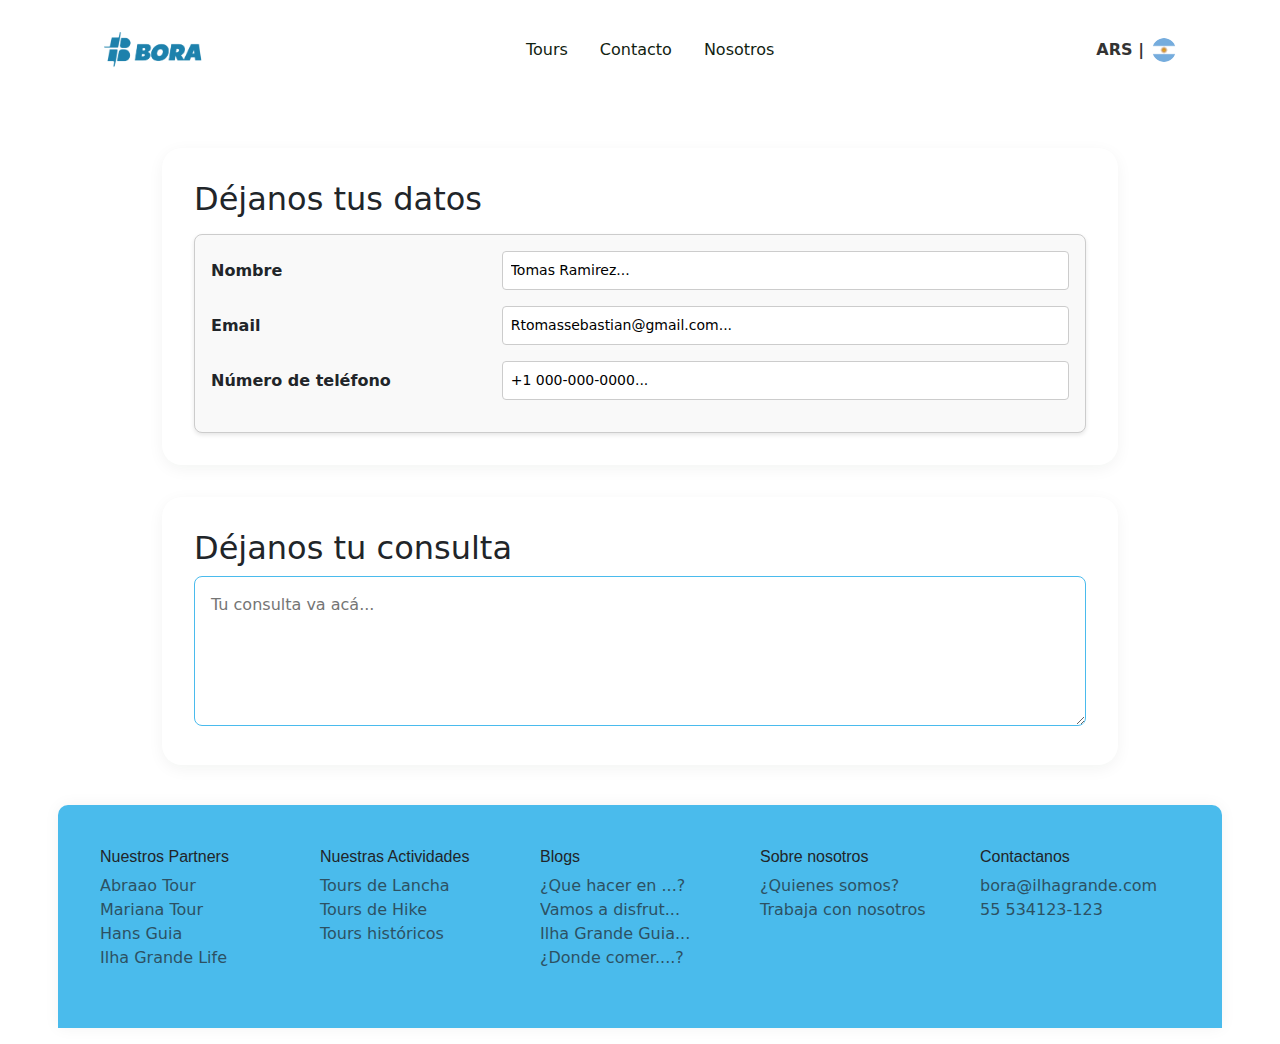
<file: pages/Contacto.html>
<!DOCTYPE html>
<html lang="es">
<head>
    <meta charset="UTF-8">
    <meta name="viewport" content="width=device-width, initial-scale=1.0">
    <title>Página de Contacto</title>
    <link rel="stylesheet" href="../css/styles.css">
    <link href="https://cdn.jsdelivr.net/npm/bootstrap@5.3.2/dist/css/bootstrap.min.css" rel="stylesheet">

</head>
<body>
  <header class="header">
    <a href="../index.html"><img src="../assets/images/bora_color.png" alt="Logo" class="logo" ></a>
        <nav class="nav">
          <a href="./tours.html">Tours</a>
          <a href="./contacto.html">Contacto</a>
          <a href="./nosotros.html">Nosotros</a>
    </nav>
    <div class="currency">
        <span>ARS |</span>
        <img src="../assets/images/argentina.png" alt="Currency"> 
    </div>
    </header>

    <div class="contact-page">
        <!-- Header -->

        <!-- Formulario de Datos -->
        <section class="contact-form">
        <h1>Déjanos tus datos</h1>
        <form>
            <div class="form-group">
            <label for="name">Nombre</label>
            <input type="text" id="name" value="Tomas Ramirez...">

            </div>
            <div class="form-group">
            <label for="email">Email</label>
            <input type="email" id="email" value="Rtomassebastian@gmail.com...">

            </div>
            <div class="form-group">
            <label for="phone">Número de teléfono</label>
            <input type="tel" id="phone" value="+1 000-000-0000...">
            
            </div>
        </form>
        </section>
        <!-- Formulario de Consulta -->
        <section class="contact-inquiry">
        <h2>Déjanos tu consulta</h2>
        <textarea placeholder="Tu consulta va acá..."></textarea>
        </section>
        <!-- Footer -->

           <footer class="footer">
        <div class="partners">
        <h3>Nuestros Partners</h3>
        <ul>
            <li>Abraao Tour</li>
            <li>Mariana Tour</li>
            <li>Hans Guia</li>
            <li>Ilha Grande Life</li>
        </ul>
        </div>
        <div class="activities">
        <h3>Nuestras Actividades</h3>
        <ul>
            <li>Tours de Lancha</li>
            <li>Tours de Hike</li>
            <li>Tours históricos</li>
        </ul>
        </div>
        <div class="blogs">
        <h3>Blogs</h3>
        <ul>
            <li>¿Que hacer en ...?</li>
            <li>Vamos a disfrut...</li>
            <li>Ilha Grande Guia...</li>
            <li>¿Donde comer....?</li>
        </ul>
        </div>
        <div class="about-us">
        <h3>Sobre nosotros</h3>
        <ul>
            <li>¿Quienes somos?</li>
            <li>Trabaja con nosotros</li>
        </ul>
        </div>
        <div class="contact">
        <h3>Contactanos</h3>
        <ul>
            <li>bora@ilhagrande.com</li>
            <li>55 534123-123</li>
        </ul>
        </div>
    </footer>
    

</body>
</html>
</file>
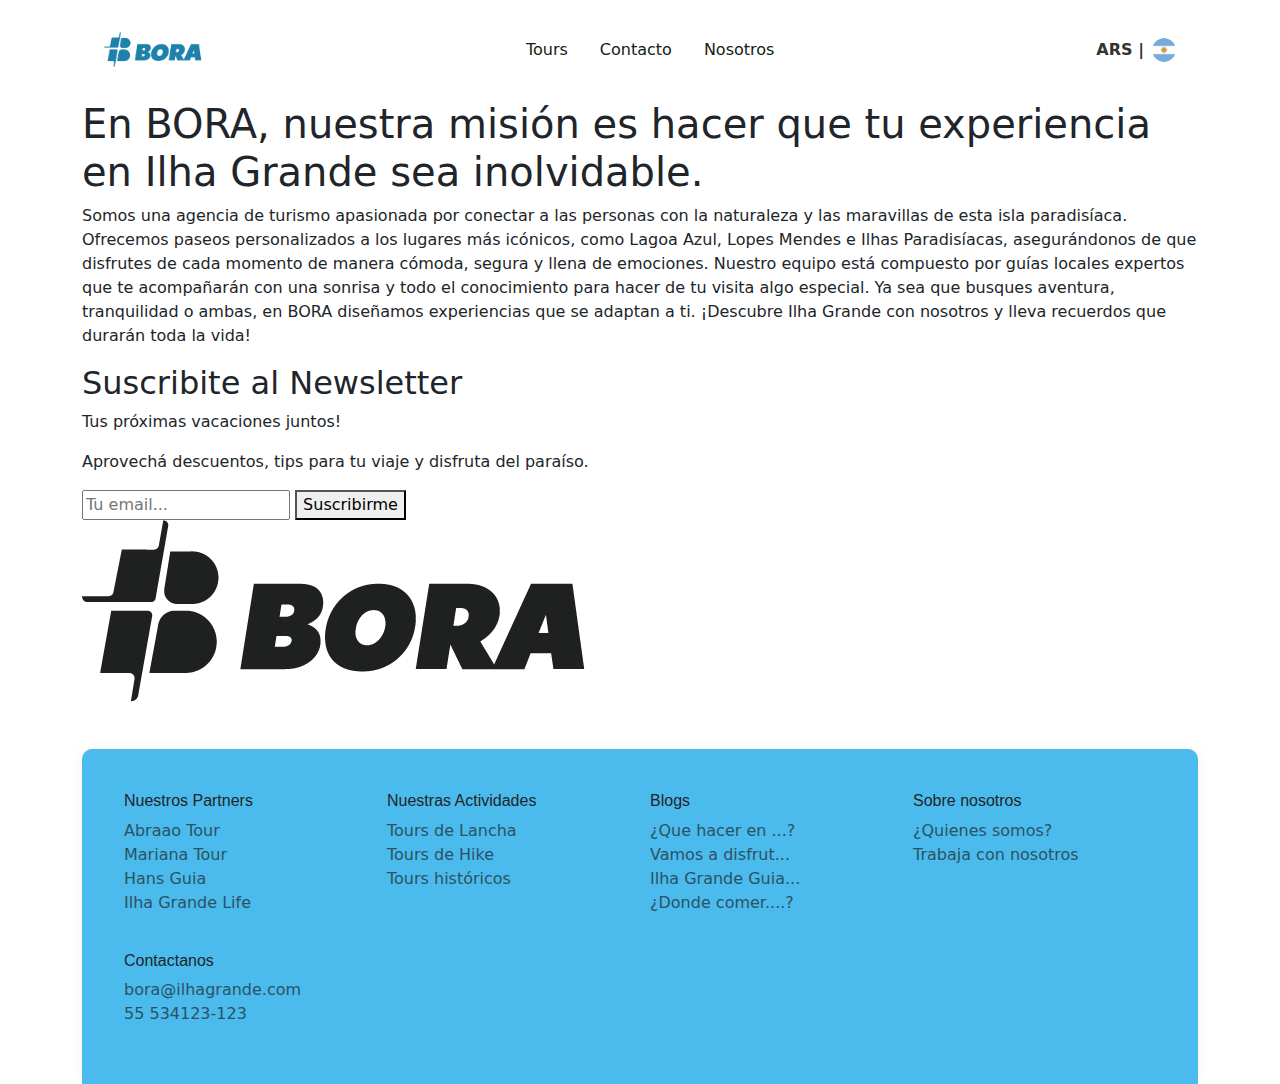
<file: pages/Nosotros.html>
<!DOCTYPE html>
<html lang="es">
<head>
    <meta charset="UTF-8">
    <meta name="viewport" content="width=device-width, initial-scale=1.0">
    <link rel="stylesheet" href="../css/styles.css">
    <link href="https://cdn.jsdelivr.net/npm/bootstrap@5.3.2/dist/css/bootstrap.min.css" rel="stylesheet">

    <title>Nosotros</title>
</head>
<body>
    <header class="header">
        <a href="../index.html"><img src="../assets/images/bora_color.png" alt="Logo" class="logo" ></a>
            <nav class="nav">
                <a href="./tours.html">Tours</a>
                <a href="./contacto.html">Contacto</a>
                <a href="./nosotros.html">Nosotros</a>
        </nav>
        <div class="currency">
            <span>ARS |</span>
            <img src="../assets/images/argentina.png" alt="Currency"> 
        </div>
        </header>

    <div class="container">
        <!-- Main Content -->
        <div class="main-content">
        <div class="
        ">
        </div>
        <!-- Section: Nosotros -->
        <section class="about-us">
            <h1 class="about-title">En BORA, nuestra misión es hacer que tu experiencia en Ilha Grande sea inolvidable.</h1>
            <p class="about-text">
            Somos una agencia de turismo apasionada por conectar a las personas con la naturaleza y las maravillas de esta isla paradisíaca. Ofrecemos paseos personalizados a los lugares más icónicos, como Lagoa Azul, Lopes Mendes e Ilhas Paradisíacas, asegurándonos de que disfrutes de cada momento de manera cómoda, segura y llena de emociones.
            Nuestro equipo está compuesto por guías locales expertos que te acompañarán con una sonrisa y todo el conocimiento para hacer de tu visita algo especial. Ya sea que busques aventura, tranquilidad o ambas, en BORA diseñamos experiencias que se adaptan a ti. ¡Descubre Ilha Grande con nosotros y lleva recuerdos que durarán toda la vida!
            </p>
        </section>
    
        <!-- Newsletter Section -->
        <section class="newsletter">
            <div class="newsletter-content">
            <h2 class="newsletter-title">Suscribite al Newsletter</h2>
            <p class="newsletter-subtitle">Tus próximas vacaciones juntos!</p>
            <p class="newsletter-description">Aprovechá descuentos, tips para tu viaje y disfruta del paraíso.</p>
            <div class="email-input">
                <input type="email" placeholder="Tu email..." class="email-field">
                <button class="subscribe-btn">Suscribirme</button>
            </div>
            <span>            
                <img src="../assets/images/bora_negro.png" alt="Hero Image" class="hero-img-nos">
            </span>
            </div>
        </section>

        <!-- Footer -->
     <footer class="footer">
        <div class="partners">
        <h3>Nuestros Partners</h3>
        <ul>
            <li>Abraao Tour</li>
            <li>Mariana Tour</li>
            <li>Hans Guia</li>
            <li>Ilha Grande Life</li>
        </ul>
        </div>
        <div class="activities">
        <h3>Nuestras Actividades</h3>
        <ul>
            <li>Tours de Lancha</li>
            <li>Tours de Hike</li>
            <li>Tours históricos</li>
        </ul>
        </div>
        <div class="blogs">
        <h3>Blogs</h3>
        <ul>
            <li>¿Que hacer en ...?</li>
            <li>Vamos a disfrut...</li>
            <li>Ilha Grande Guia...</li>
            <li>¿Donde comer....?</li>
        </ul>
        </div>
        <div class="about-us">
        <h3>Sobre nosotros</h3>
        <ul>
            <li>¿Quienes somos?</li>
            <li>Trabaja con nosotros</li>
        </ul>
        </div>
        <div class="contact">
        <h3>Contactanos</h3>
        <ul>
            <li>bora@ilhagrande.com</li>
            <li>55 534123-123</li>
        </ul>
        </div>
    </footer>
    </div>
</body>
</file>
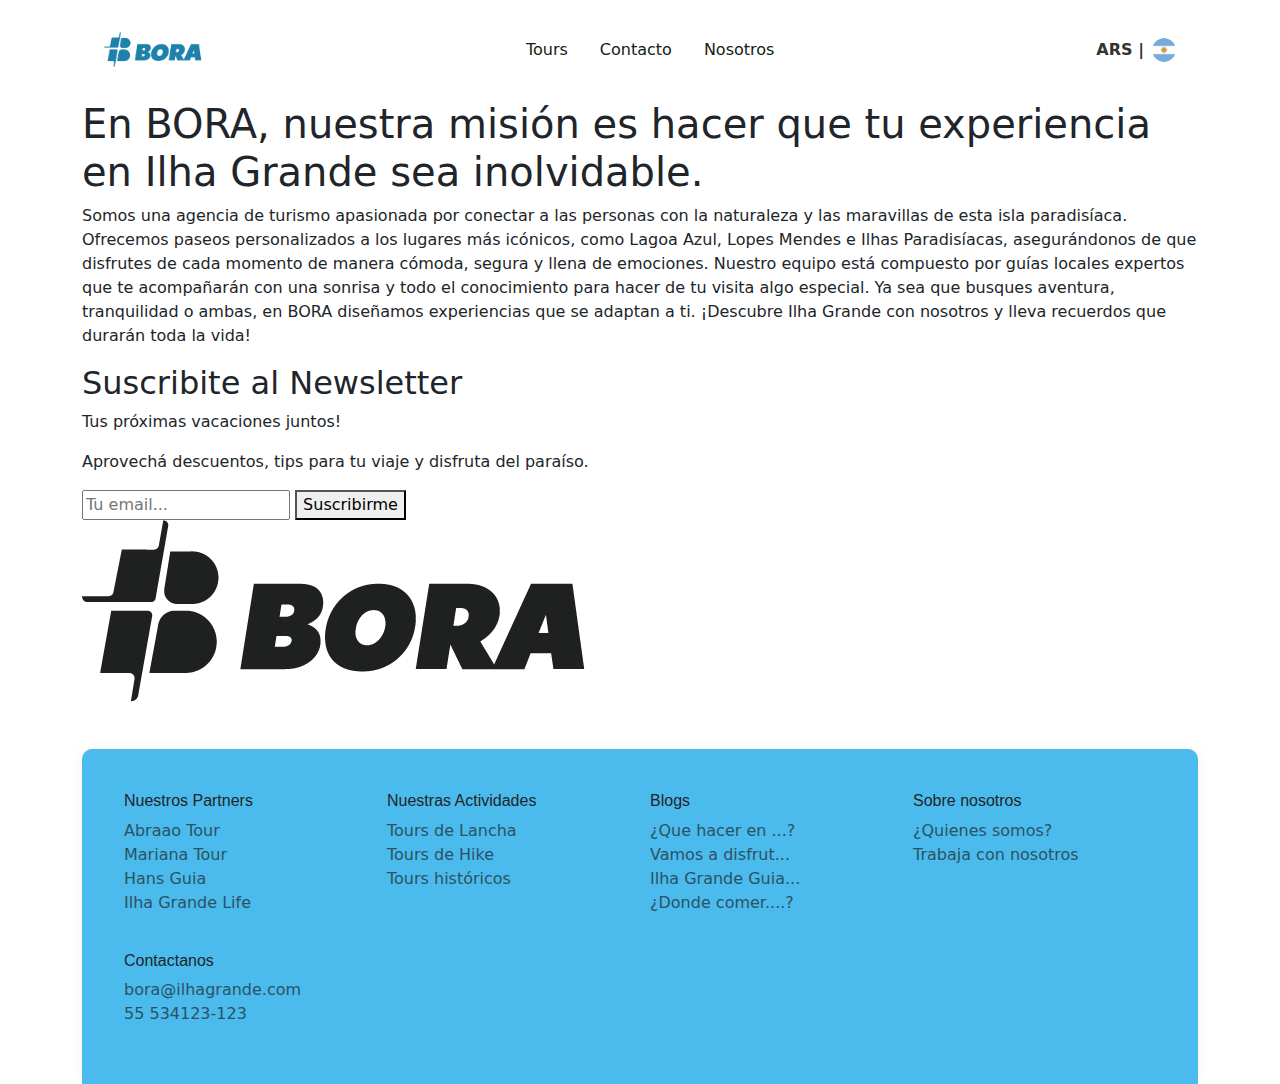
<file: pages/nosotros.html>
<!DOCTYPE html>
<html lang="es">
<head>
    <meta charset="UTF-8">
    <meta name="viewport" content="width=device-width, initial-scale=1.0">
    <link rel="stylesheet" href="../css/styles.css">
    <link href="https://cdn.jsdelivr.net/npm/bootstrap@5.3.2/dist/css/bootstrap.min.css" rel="stylesheet">

    <title>Nosotros</title>
</head>
<body>
    <header class="header">
        <a href="../index.html"><img src="../assets/images/bora_color.png" alt="Logo" class="logo" ></a>
            <nav class="nav">
                <a href="./tours.html">Tours</a>
                <a href="./contacto.html">Contacto</a>
                <a href="./nosotros.html">Nosotros</a>
        </nav>
        <div class="currency">
            <span>ARS |</span>
            <img src="../assets/images/argentina.png" alt="Currency"> 
        </div>
        </header>

    <div class="container">
        <!-- Main Content -->
        <div class="main-content">
        <div class="
        ">
        </div>
        <!-- Section: Nosotros -->
        <section class="about-us">
            <h1 class="about-title">En BORA, nuestra misión es hacer que tu experiencia en Ilha Grande sea inolvidable.</h1>
            <p class="about-text">
            Somos una agencia de turismo apasionada por conectar a las personas con la naturaleza y las maravillas de esta isla paradisíaca. Ofrecemos paseos personalizados a los lugares más icónicos, como Lagoa Azul, Lopes Mendes e Ilhas Paradisíacas, asegurándonos de que disfrutes de cada momento de manera cómoda, segura y llena de emociones.
            Nuestro equipo está compuesto por guías locales expertos que te acompañarán con una sonrisa y todo el conocimiento para hacer de tu visita algo especial. Ya sea que busques aventura, tranquilidad o ambas, en BORA diseñamos experiencias que se adaptan a ti. ¡Descubre Ilha Grande con nosotros y lleva recuerdos que durarán toda la vida!
            </p>
        </section>
    
        <!-- Newsletter Section -->
        <section class="newsletter">
            <div class="newsletter-content">
            <h2 class="newsletter-title">Suscribite al Newsletter</h2>
            <p class="newsletter-subtitle">Tus próximas vacaciones juntos!</p>
            <p class="newsletter-description">Aprovechá descuentos, tips para tu viaje y disfruta del paraíso.</p>
            <div class="email-input">
                <input type="email" placeholder="Tu email..." class="email-field">
                <button class="subscribe-btn">Suscribirme</button>
            </div>
            <span>            
                <img src="../assets/images/bora_negro.png" alt="Hero Image" class="hero-img-nos">
            </span>
            </div>
        </section>

        <!-- Footer -->
     <footer class="footer">
        <div class="partners">
        <h3>Nuestros Partners</h3>
        <ul>
            <li>Abraao Tour</li>
            <li>Mariana Tour</li>
            <li>Hans Guia</li>
            <li>Ilha Grande Life</li>
        </ul>
        </div>
        <div class="activities">
        <h3>Nuestras Actividades</h3>
        <ul>
            <li>Tours de Lancha</li>
            <li>Tours de Hike</li>
            <li>Tours históricos</li>
        </ul>
        </div>
        <div class="blogs">
        <h3>Blogs</h3>
        <ul>
            <li>¿Que hacer en ...?</li>
            <li>Vamos a disfrut...</li>
            <li>Ilha Grande Guia...</li>
            <li>¿Donde comer....?</li>
        </ul>
        </div>
        <div class="about-us">
        <h3>Sobre nosotros</h3>
        <ul>
            <li>¿Quienes somos?</li>
            <li>Trabaja con nosotros</li>
        </ul>
        </div>
        <div class="contact">
        <h3>Contactanos</h3>
        <ul>
            <li>bora@ilhagrande.com</li>
            <li>55 534123-123</li>
        </ul>
        </div>
    </footer>
    </div>
</body>
</file>
<file: css/styles.css>
@charset "UTF-8";
.hero {
  position: relative;
  width: 100%;
  min-height: 100vh; /* Usar min-height para asegurar que ocupe al menos 100% de la ventana */
  display: flex;
  justify-content: center;
  align-items: center;
  overflow: hidden;
}

/* Imagen de fondo */
.hero-image {
  position: absolute;
  top: 0;
  left: 0;
  width: 100%;
  height: 100%;
  -o-object-fit: cover;
     object-fit: cover; /* La imagen cubre todo el contenedor */
  border-radius: 24px;
}

/* Estilo por defecto para las tarjetas */
.tour-card {
  display: flex;
  align-items: center;
  justify-content: flex-start;
  gap: 16px;
  padding: 16px;
  background: white;
  box-shadow: 0px 4px 16px rgba(17, 34, 17, 0.05);
  border-radius: 16px;
  min-height: 122px;
  transition: background-color 0.3s ease, color 0.3s ease;
  width: 100%; /* Asegura que las tarjetas se adapten al ancho del contenedor */
  box-sizing: border-box; /* Asegura que el padding no afecte el tamaño total de la tarjeta */
  margin-bottom: 20px; /* Añade espacio entre las tarjetas */
}

/* Media query para pantallas pequeñas (móviles y tabletas) */
@media (max-width: 768px) {
  .tours {
    display: flex;
    flex-direction: column; /* Alinea las tarjetas en una columna en pantallas pequeñas */
    width: 100%;
    margin-top: 20px;
    padding: 20px; /* Asegura que haya espacio alrededor del contenedor */
    gap: 20px; /* Espacio entre las tarjetas */
  }
  .tour-card {
    width: 100%; /* Ajusta el ancho de la tarjeta a 100% */
  }
}
/* Media query para pantallas grandes (cuando el ancho de la pantalla es grande) */
@media (min-width: 1024px) {
  .tours {
    display: flex;
    flex-direction: column; /* Asegura que las tarjetas estén apiladas en una columna */
    gap: 20px;
    width: 100%;
    padding: 20px;
  }
  .tour-card {
    width: 100%; /* Las tarjetas ocuparán todo el ancho del contenedor */
  }
}
/* Efecto hover */
.tour-card:hover {
  background-color: #d6d6d6; /* Un gris más claro para el hover */
}

/* Estilo para la imagen dentro de la tarjeta */
.tour-image {
  width: 90px;
  height: 90px;
  border-radius: 8px;
  -o-object-fit: cover;
     object-fit: cover;
}

/* Información dentro de la tarjeta */
.tour-info {
  display: flex;
  flex-direction: column;
  gap: 8px;
}

.tour-title {
  font-size: 16px;
  font-weight: 600;
  color: #112211;
  opacity: 0.7;
}

.tour-type {
  font-size: 14px;
  font-weight: 500;
  color: #112211;
}

/* Estilo para los elementos de las tarjetas (por ejemplo, el contenedor de la tarjeta) */
.container {
  display: flex;
  flex-wrap: wrap;
  justify-content: space-between; /* Espacio entre las tarjetas */
  gap: 20px; /* Espacio entre tarjetas */
  width: 100%;
}

.card {
  width: 350px; /* Ancho fijo de las tarjetas */
  height: 608px; /* Altura fija de las tarjetas */
  position: relative;
  border-color: transparent;
  box-sizing: border-box; /* Asegura que el tamaño sea correcto con padding y borders */
  background: #fff;
  border-radius: 10px;
  padding-bottom: 10px;
}

.background-overlay {
  width: 350px;
  height: 600px;
  position: absolute;
  background: rgba(74, 187, 236, 0.5);
  left: 25px;
  top: 22px;
  border-radius: 10px;
  padding-bottom: 10px;
}

.content {
  position: relative;
  z-index: 1;
  padding: 20px;
}

/* Responsividad */
@media (max-width: 1024px) {
  .card {
    width: 48%; /* Ajusta el tamaño de las tarjetas para pantallas medianas */
    height: auto; /* Ajusta la altura según el contenido */
  }
  .background-overlay {
    width: 80%;
    left: 10%;
  }
}
@media (max-width: 768px) {
  .card {
    width: 100%; /* La tarjeta ocupa todo el ancho disponible en pantallas pequeñas */
    height: auto; /* Ajusta la altura automáticamente */
  }
  .background-overlay {
    width: 90%;
    left: 5%;
  }
}
.content {
  padding: 24px;
  position: relative;
  background: white;
  box-shadow: 2px 4px 16px rgba(17, 34, 17, 0.1);
  border-radius: 10px;
  display: flex;
  flex-direction: column;
  justify-content: flex-start;
  align-items: center;
  gap: 40px;
}
@media (max-width: 768px) {
  .content {
    gap: 20px;
    padding: 16px;
  }
}

.quote-section {
  display: flex;
  flex-direction: column;
  justify-content: flex-start;
  align-items: flex-start;
  gap: 16px;
}
@media (max-width: 768px) {
  .quote-section {
    gap: 12px;
  }
}

.quote {
  height: 80px;
  color: #112211;
  font-size: 24px;
  font-family: ABeeZee;
  font-weight: 400;
  word-wrap: break-word;
}
@media (max-width: 768px) {
  .quote {
    font-size: 20px;
    height: auto;
  }
}

.quote-details {
  display: flex;
  flex-direction: column;
  justify-content: flex-start;
  align-items: flex-start;
  gap: 12px;
}
@media (max-width: 768px) {
  .quote-details {
    gap: 8px;
  }
}

.quote-description {
  height: 40px;
  opacity: 0.5;
  color: #112211;
  font-size: 14px;
  font-family: Montserrat;
}
@media (max-width: 768px) {
  .quote-description {
    font-size: 12px;
    height: auto;
  }
}

.reviews-container {
  margin-top: 40px;
  display: flex;
  flex-direction: column;
  gap: 40px;
}
@media (max-width: 768px) {
  .reviews-container {
    gap: 20px;
    margin-top: 20px;
  }
}

.reviews-header, .plan, .plan-content {
  display: flex;
  justify-content: space-between;
  align-items: center;
  width: 100%;
  gap: 24px;
}
@media (max-width: 768px) {
  .reviews-header, .plan, .plan-content {
    flex-direction: column;
    align-items: flex-start;
    gap: 16px;
  }
}

.reviews-title {
  display: flex;
  flex-direction: column;
  justify-content: flex-start;
  align-items: flex-start;
}

.title {
  font-size: 32px;
  font-weight: 600;
  color: black;
}
@media (max-width: 768px) {
  .title {
    font-size: 24px;
  }
}

.subtitle {
  font-size: 16px;
  color: black;
}
@media (max-width: 768px) {
  .subtitle {
    font-size: 14px;
  }
}

.view-all-button {
  padding: 8px 16px;
  border-radius: 4px;
  border: 1px solid #8DD3BB;
  color: #112211;
  font-size: 14px;
  font-family: Montserrat;
  font-weight: 500;
  cursor: pointer;
  text-align: center;
  transition: background-color 0.3s ease, color 0.3s ease;
}
.view-all-button:hover {
  background-color: #1D81AD;
  color: white;
}
@media (max-width: 768px) {
  .view-all-button {
    width: 100%;
    text-align: center;
  }
}

/* Estilos para las imágenes de la sección Reviews */
.review-image-container {
  width: 300px;
  height: 200px;
  overflow: hidden;
  border-radius: 8px;
  margin-top: 16px;
}
@media (max-width: 1024px) {
  .review-image-container {
    width: 250px;
    height: 180px;
  }
}
@media (max-width: 768px) {
  .review-image-container {
    width: 100%;
    height: auto;
  }
}

.review-image {
  width: 100%;
  height: 100%;
  -o-object-fit: cover;
     object-fit: cover;
}

:root {
  --primary-color: #1D81AD;
  --secondary-color: #4ABBED;
  --background-color: #FAFBFC;
  --text-color: #112211;
  --font-family: "Montserrat", sans-serif;
}

.nav a {
  margin: 0 16px;
  color: var(--text-color);
  text-decoration: none;
}
.nav a.active {
  color: var(--primary-color);
  text-decoration: underline;
}

.contact-page {
  max-width: 1440px;
  margin: auto;
  padding: 16px;
}
@media (max-width: 1024px) {
  .contact-page {
    padding: 0 24px;
  }
}

.contact-form, .contact-inquiry {
  margin: 32px 104px;
  background: white;
  padding: 32px;
  border-radius: 20px;
  box-shadow: 0px 4px 16px rgba(17, 34, 17, 0.05);
}
@media (max-width: 1024px) {
  .contact-form, .contact-inquiry {
    margin: 32px 48px;
  }
}
@media (max-width: 768px) {
  .contact-form, .contact-inquiry {
    margin: 16px;
    padding: 24px;
  }
}
.contact-form h1, .contact-inquiry h1 {
  font-size: 32px;
  margin-bottom: 16px;
}
@media (max-width: 768px) {
  .contact-form h1, .contact-inquiry h1 {
    font-size: 24px;
  }
}

.form-group {
  display: flex;
  justify-content: space-between;
  align-items: center;
  margin-bottom: 16px;
}
@media (max-width: 768px) {
  .form-group {
    flex-direction: column;
    align-items: flex-start;
  }
}
.form-group label {
  flex: 1;
  font-weight: bold;
  margin-right: 16px;
}
@media (max-width: 768px) {
  .form-group label {
    margin-bottom: 8px;
  }
}
.form-group input {
  flex: 2;
  padding: 8px;
  font-size: 14px;
  border: 1px solid #ccc;
  border-radius: 4px;
  outline: none;
  transition: border-color 0.2s;
}
.form-group input:focus {
  border-color: #007bff;
}
@media (max-width: 768px) {
  .form-group input {
    width: 100%;
  }
}
.form-group button {
  margin-left: 16px;
  padding: 8px 16px;
  font-size: 14px;
  border: none;
  border-radius: 4px;
  background-color: #007bff;
  color: white;
  cursor: pointer;
  transition: background-color 0.2s;
}
.form-group button:hover {
  background-color: #0056b3;
}
@media (max-width: 768px) {
  .form-group button {
    width: 100%;
    margin-left: 0;
    margin-top: 10px;
  }
}

textarea {
  width: 100%;
  height: 150px;
  border-radius: 8px;
  padding: 16px;
  border: 1px solid var(--secondary-color);
}

form {
  width: 100%;
  max-width: 1100px;
  margin: 0 auto;
  padding: 16px;
  border: 1px solid #ccc;
  border-radius: 8px;
  box-shadow: 0 2px 4px rgba(0, 0, 0, 0.1);
  background-color: #f9f9f9;
}
@media (max-width: 768px) {
  form {
    padding: 12px;
  }
}

.logo {
  width: 100px;
}

.currency {
  display: flex;
  align-items: center;
  gap: 8px;
  font-size: 16px;
  font-weight: bold;
  color: #333;
}
.currency img {
  width: 24px;
  height: 24px;
  border-radius: 50%;
}

.footer {
  display: flex;
  flex-wrap: wrap;
  justify-content: space-between;
  padding: 32px;
  background-color: #4abbec;
  border-top-left-radius: 10px;
  border-top-right-radius: 10px;
  box-shadow: 0px 0px 16px rgba(0, 0, 0, 0.05);
  position: relative;
  margin-top: 40px;
}
.footer div {
  flex: 1;
  min-width: 200px;
  margin: 10px;
}
.footer h3 {
  font-family: "ABeeZee-Regular", Helvetica;
  font-weight: 400;
  font-size: 16px;
  color: var(--blackish-green);
}
.footer ul {
  list-style: none;
  padding: 0;
}
.footer li {
  font-family: var(--montserrat-medium-14px-font-family);
  font-weight: var(--montserrat-medium-14px-font-weight);
  color: var(--blackish-green);
  font-size: var(--montserrat-medium-14px-font-size);
  opacity: 0.7;
}
@media (max-width: 1024px) {
  .footer {
    padding: 24px;
  }
}
@media (max-width: 768px) {
  .footer {
    flex-direction: column;
    align-items: center;
    text-align: center;
    padding: 16px;
  }
  .footer div {
    min-width: 100%;
    margin: 5px 0;
  }
}

.content {
  display: flex;
  flex-direction: column;
  align-items: center;
  gap: 32px;
  padding: 20px;
}

.tour-section {
  display: flex;
  justify-content: space-between;
  width: 100%;
  max-width: 1200px;
  gap: 24px;
}
@media (max-width: 768px) {
  .tour-section {
    flex-direction: column;
    align-items: center;
  }
}

.tour-category {
  display: flex;
  flex-direction: column;
  align-items: center;
  gap: 8px;
  background-color: var(--neutrals);
  padding: 16px;
  border-radius: 12px;
  box-shadow: 0px 4px 16px rgba(17, 34, 17, 0.05);
}

.category-title, .category-type {
  font-family: var(--montserrat-semibold-16px-font-family);
  font-weight: var(--montserrat-semibold-16px-font-weight);
  color: var(--blackish-green);
}

.category-type {
  opacity: 0.4;
  font-size: var(--montserrat-regular-14px-font-size);
}

.tour-details {
  display: flex;
  flex-direction: column;
  align-items: center;
  gap: 24px;
  width: 100%;
  max-width: 1200px;
}

.tour-card {
  display: flex;
  width: 100%;
  max-width: 100%;
  box-shadow: 0px 4px 16px rgba(17, 34, 17, 0.05);
}
@media (max-width: 768px) {
  .tour-card {
    flex-direction: column;
  }
}

.tour-image {
  width: 505px;
  height: 396px;
  -o-object-fit: cover;
     object-fit: cover;
}
@media (max-width: 768px) {
  .tour-image {
    width: 100%;
    height: auto;
  }
}

.tour-info {
  display: flex;
  flex-direction: column;
  gap: 16px;
  padding: 24px;
  background-color: var(--neutrals);
  border-radius: 0px 12px 12px 0px;
}
@media (max-width: 768px) {
  .tour-info {
    border-radius: 12px;
  }
}

.tour-title {
  font-family: "SF Pro Display-Bold", Helvetica;
  font-weight: 700;
  color: var(--blackish-green);
  font-size: 20px;
}

.tour-location {
  display: flex;
  align-items: center;
  gap: 8px;
  font-size: 1.2em;
}

.tour-rating {
  display: flex;
  align-items: center;
  gap: 4px;
}

.rating-button {
  all: unset;
  display: flex;
  align-items: center;
  justify-content: center;
  padding: 8px 16px;
  border-radius: 4px;
  border: 1px solid #1d81ad;
  font-size: 12px;
  font-weight: 600;
  cursor: pointer;
}

.tour-price {
  font-size: 24px;
  font-weight: 700;
  color: #4abbec;
  text-align: right;
  display: flex;
}

.tour-actions {
  display: flex;
  gap: 16px;
}
.tour-actions button {
  all: unset;
  display: flex;
  align-items: center;
  justify-content: center;
  padding: 8px 16px;
  border-radius: 4px;
  cursor: pointer;
}
.tour-actions .favorite-button {
  border: 1px solid #4abbec;
}
.tour-actions .book-button {
  background-color: #4abbec;
  color: white;
}

.load-more-button {
  background-color: #1d81ad;
  color: white;
  padding: 8px 16px;
  border-radius: 4px;
  cursor: pointer;
}

.gallery {
  display: grid;
  grid-template-columns: repeat(auto-fit, minmax(200px, 1fr));
  gap: 15px;
  padding: 20px;
  max-width: 1200px;
  margin: auto;
}
.gallery .gallery-item {
  position: relative;
  overflow: hidden;
  border-radius: 10px;
  box-shadow: 0 4px 6px rgba(0, 0, 0, 0.1);
  background-color: #fff;
  transition: transform 0.3s ease;
}
.gallery .gallery-item img {
  width: 100%;
  height: 100%;
  -o-object-fit: cover;
     object-fit: cover;
}
.gallery .gallery-item:hover {
  transform: scale(1.05);
}

.includes {
  text-align: center;
  padding: 20px;
  background-color: #f9f9f9;
}
.includes h2 {
  font-size: 2rem;
  margin-bottom: 20px;
  color: #333;
}
.includes .includes-list {
  display: flex;
  flex-wrap: wrap;
  justify-content: center;
  gap: 20px;
}
.includes .include-item {
  display: flex;
  align-items: center;
  gap: 10px;
  background-color: #fff;
  padding: 10px 15px;
  border-radius: 8px;
  box-shadow: 0 4px 6px rgba(0, 0, 0, 0.1);
  transition: transform 0.3s ease;
  max-width: 300px;
  width: 100%;
}
.includes .include-item:hover {
  transform: scale(1.05);
}
.includes .include-item img {
  width: 40px;
  height: 40px;
}
.includes .include-item span {
  font-size: 1rem;
  color: #555;
}
@media (max-width: 768px) {
  .includes .include-item {
    flex-direction: column;
    text-align: center;
  }
}

.location-rating {
  display: flex;
  align-items: center;
  gap: 20px;
  padding: 20px;
  background-color: #fff;
  border-radius: 10px;
  box-shadow: 0 4px 8px rgba(0, 0, 0, 0.1);
  max-width: 800px;
  margin: 20px auto;
}
.location-rating img {
  width: 300px;
  border-radius: 10px;
}
.location-rating .location-details {
  display: flex;
  flex-direction: column;
  flex: 1;
}
.location-rating .location-title {
  font-size: 1.5rem;
  font-weight: bold;
  color: #333;
}
.location-rating .price {
  font-size: 1.5rem;
  font-weight: bold;
  color: #007bff;
}
.location-rating .actions {
  display: flex;
  gap: 10px;
}
.location-rating .actions button {
  background-color: #007bff;
  color: white;
  padding: 10px 20px;
  border-radius: 5px;
  cursor: pointer;
}
.location-rating .actions button:hover {
  background-color: #0056b3;
}
@media (max-width: 768px) {
  .location-rating {
    flex-direction: column;
    align-items: center;
  }
}

.plan {
  padding: 40px 20px;
  background-color: #f4f4f4;
  text-align: center;
}
.plan .plan-content {
  display: flex;
  flex-direction: column;
  align-items: center;
  justify-content: center;
  gap: 20px;
  max-width: 900px;
  margin: 0 auto;
}
.plan h3 {
  font-size: 36px;
  font-weight: 700;
  color: #112211;
  margin-bottom: 10px;
}
.plan p {
  font-size: 18px;
  font-weight: 400;
  color: #333;
  max-width: 600px;
  margin: 0 auto;
}
.plan .btn-primary {
  padding: 12px 30px;
  background-color: #005fa3;
  color: white;
  border: none;
  border-radius: 8px;
  font-size: 16px;
  font-weight: 600;
  cursor: pointer;
  transition: background-color 0.3s ease;
}
.plan .btn-primary:hover {
  background-color: #004b7d;
}

/* Media Queries para hacerlo responsivo */
@media (max-width: 1024px) {
  .plan {
    padding: 30px 15px;
  }
  .plan-content {
    padding: 0 20px;
  }
  h3 {
    font-size: 32px;
  }
  p {
    font-size: 16px;
  }
  .btn-primary {
    padding: 10px 25px;
    font-size: 14px;
  }
}
@media (max-width: 768px) {
  .plan {
    padding: 20px 10px;
  }
  .plan-content {
    padding: 0 10px;
  }
  h3 {
    font-size: 28px;
  }
  p {
    font-size: 14px;
  }
  .btn-primary {
    padding: 10px 20px;
    font-size: 14px;
  }
}
.btn-primary {
  padding: 8px 16px;
  border-radius: 4px;
  border: 1px solid #1D81AD;
  color: #112211;
  font-size: 14px;
  font-weight: 500;
  background-color: transparent;
  cursor: pointer;
}
.btn-primary:hover {
  background-color: #1D81AD;
  color: white;
}

:root {
  --primary-color: #1D81AD;
  --secondary-color: #4ABBED;
  --background-color: #FAFBFC;
  --text-color: #112211;
  --font-family: "Montserrat", sans-serif;
}

body {
  height: 100%;
  margin: 0;
  padding: 0;
  font-family: "Montserrat", sans-serif;
  background-color: #FAFBFC;
  min-height: 100vh;
  display: flex;
  flex-direction: column;
}

.header {
  display: flex;
  justify-content: space-between;
  padding: 16px 104px;
  align-items: center;
  background: white;
  position: relative;
  height: 100px;
}

.hero {
  width: 100%;
  height: auto; /* No hacer la imagen más grande de lo necesario */
  max-height: 500px; /* Ajusta el máximo alto si es necesario */
  overflow: hidden;
  position: relative;
}

/* Estilos para el contenedor principal */
.main-container {
  width: 100%; /* Garantiza que ocupe el 100% del ancho */
  max-width: 100%; /* Asegura que no se pase del 100% */
  padding: 0 16px; /* Añade un poco de espacio a los lados */
  box-sizing: border-box;
  overflow-x: hidden; /* Evita el desbordamiento horizontal */
}

.main-container {
  width: 100%;
  height: 100vh; /* Asegura que ocupe toda la altura de la pantalla */
  display: flex;
  flex-direction: column; /* Coloca los elementos de forma vertical */
}

/* Para pantallas pequeñas, aseguramos que el padding no interfiera */
@media (max-width: 768px) {
  .main-container {
    padding: 0 16px;
  }
}
/* Estilos adicionales para el contenedor .container */
.container {
  width: 100%;
  max-width: 1200px; /* Ancho máximo para evitar que se desborde */
  margin: 0 auto; /* Centra el contenido */
  padding: 0 20px; /* Añadir algo de espacio en los laterales */
}/*# sourceMappingURL=styles.css.map */
</file>
